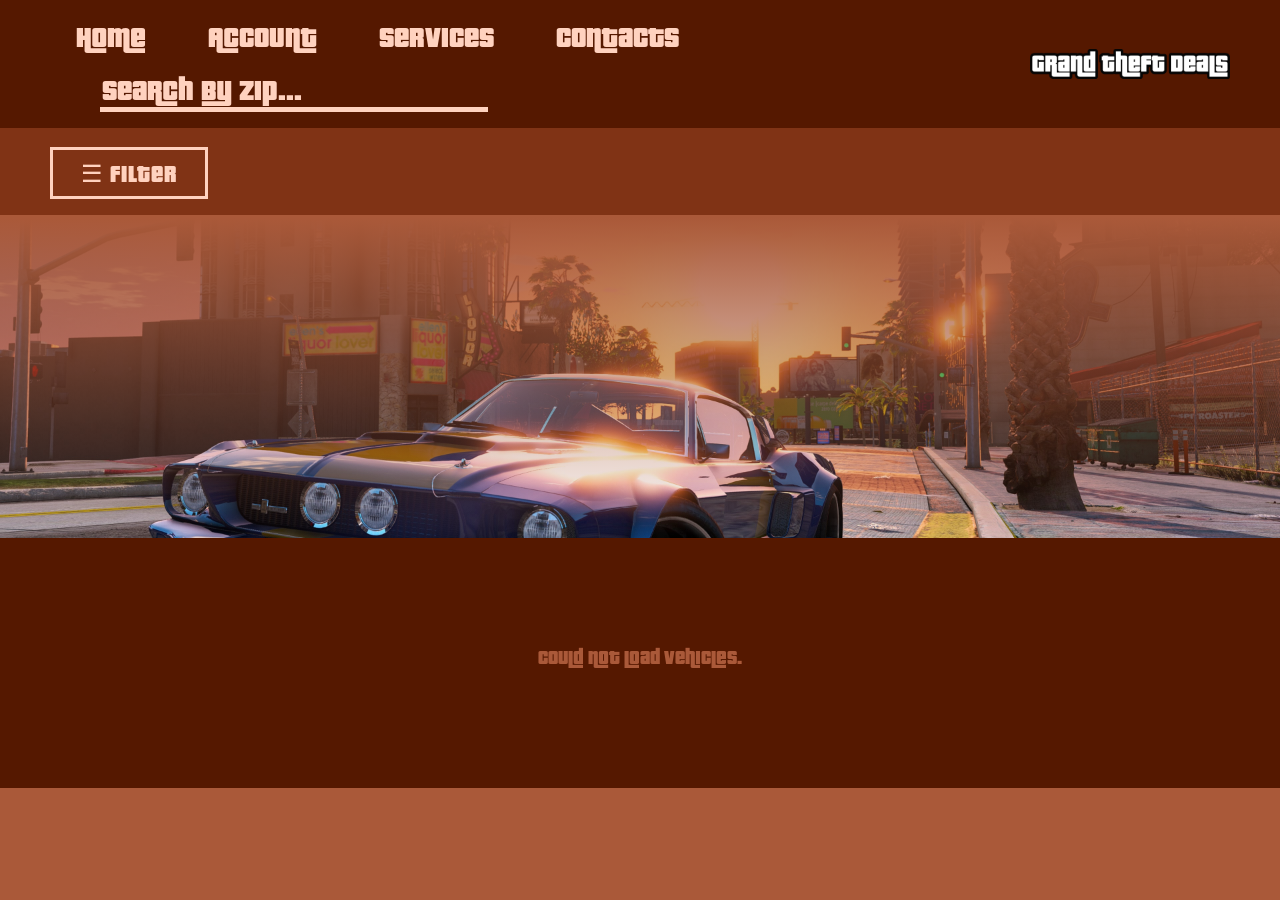
<file: index.html>
<!DOCTYPE html>
<html lang="en">
<head>
    <meta charset="UTF-8">
    <meta name="viewport" content="width=device-width, initial-scale=1.0">
    <title>GrandTheftDeals</title>
    <link rel="stylesheet" href="css/global.css">
</head>

<body>

    <header>
    <nav>
        <ul class="nav-buttons">
            <li><a href="index.html"><button>Home</button></a></li>
            <li><a href="account.html"><button>Account</button></a></li>
            <li><a href="services.html"><button>Services</button></a></li>
            <li><a href="contacts.html"><button>Contacts</button></a></li>

            <li>
                <input id="zip-input" type="text" placeholder="Search By Zip..." maxlength="10">
            </li>
        </ul>

        <img src="images/GrandTheftDeals.png" alt="Grand Theft Deals" width="200">
    </nav>
    </header>

    <!-- Filter button sits directly below the nav / Home button -->
    <div class="listing-toolbar">
        <button class="filter-btn" onclick="toggleFilter()">&#9776; Filter</button>
    </div>

    <div class="MainPageBanner"></div>

    <section id="vehicles-section">
        <p id="vehicles-count" class="vehicles-count"></p>
        <div id="vehicles-grid"></div>
    </section>

    <!-- ── Filter Panel ── -->
    <aside id="filter-panel" class="filter-panel" aria-label="Filter Vehicles">

        <div class="filter-header">
            <span class="filter-title">Filter</span>
            <button class="filter-close" onclick="toggleFilter()" aria-label="Close">&#10005;</button>
        </div>

        <div class="filter-body">

            <!-- Brand -->
            <div class="filter-section">
                <div class="filter-section-title">Brand</div>
                <div class="filter-check-grid">
                    <label class="filter-check"><input type="checkbox"> Toyota</label>
                    <label class="filter-check"><input type="checkbox"> Honda</label>
                    <label class="filter-check"><input type="checkbox"> Ford</label>
                    <label class="filter-check"><input type="checkbox"> Chevrolet</label>
                    <label class="filter-check"><input type="checkbox"> BMW</label>
                    <label class="filter-check"><input type="checkbox"> Mercedes</label>
                    <label class="filter-check"><input type="checkbox"> Audi</label>
                    <label class="filter-check"><input type="checkbox"> Nissan</label>
                    <label class="filter-check"><input type="checkbox"> Hyundai</label>
                    <label class="filter-check"><input type="checkbox"> Kia</label>
                    <label class="filter-check"><input type="checkbox"> Volkswagen</label>
                    <label class="filter-check"><input type="checkbox"> Subaru</label>
                    <label class="filter-check"><input type="checkbox"> Mazda</label>
                    <label class="filter-check"><input type="checkbox"> Jeep</label>
                    <label class="filter-check"><input type="checkbox"> Dodge</label>
                    <label class="filter-check"><input type="checkbox"> Ram</label>
                    <label class="filter-check"><input type="checkbox"> Lexus</label>
                    <label class="filter-check"><input type="checkbox"> Acura</label>
                    <label class="filter-check"><input type="checkbox"> GMC</label>
                    <label class="filter-check"><input type="checkbox"> Cadillac</label>
                    <label class="filter-check"><input type="checkbox"> Volvo</label>
                    <label class="filter-check"><input type="checkbox"> Porsche</label>
                    <label class="filter-check"><input type="checkbox"> Tesla</label>
                    <label class="filter-check"><input type="checkbox"> Infiniti</label>
                </div>
            </div>

            <!-- Model -->
            <div class="filter-section">
                <div class="filter-section-title">Model</div>
                <div class="filter-field">
                    <input type="text" class="filter-input" placeholder="e.g. Mustang">
                </div>
            </div>

            <!-- Year -->
            <div class="filter-section">
                <div class="filter-section-title">Year</div>
                <div class="filter-field">
                    <label>Min</label>
                    <div class="filter-stepper">
                        <button class="stepper-btn" onclick="stepValue('year-min', -1)">&#8722;</button>
                        <input id="year-min" type="number" class="stepper-input" min="1900" max="2026" step="1">
                        <button class="stepper-btn" onclick="stepValue('year-min', 1)">+</button>
                    </div>
                </div>
                <div class="filter-field">
                    <label>Max</label>
                    <div class="filter-stepper">
                        <button class="stepper-btn" onclick="stepValue('year-max', -1)">&#8722;</button>
                        <input id="year-max" type="number" class="stepper-input" min="1900" max="2026" step="1">
                        <button class="stepper-btn" onclick="stepValue('year-max', 1)">+</button>
                    </div>
                </div>
            </div>

            <!-- Price -->
            <div class="filter-section">
                <div class="filter-section-title">Price ($)</div>
                <div class="filter-field">
                    <label>Min</label>
                    <div class="filter-stepper">
                        <button class="stepper-btn" onclick="stepValue('price-min', -1)">&#8722;</button>
                        <input id="price-min" type="number" class="stepper-input" min="0" step="500">
                        <button class="stepper-btn" onclick="stepValue('price-min', 1)">+</button>
                    </div>
                </div>
                <div class="filter-field">
                    <label>Max</label>
                    <div class="filter-stepper">
                        <button class="stepper-btn" onclick="stepValue('price-max', -1)">&#8722;</button>
                        <input id="price-max" type="number" class="stepper-input" min="0" step="500">
                        <button class="stepper-btn" onclick="stepValue('price-max', 1)">+</button>
                    </div>
                </div>
            </div>

            <!-- Mileage -->
            <div class="filter-section">
                <div class="filter-section-title">Mileage</div>
                <div class="filter-field">
                    <label>Max</label>
                    <div class="filter-stepper">
                        <button class="stepper-btn" onclick="stepValue('mileage-max', -1)">&#8722;</button>
                        <input id="mileage-max" type="number" class="stepper-input" min="0" step="1000">
                        <button class="stepper-btn" onclick="stepValue('mileage-max', 1)">+</button>
                    </div>
                </div>
            </div>

            <!-- Exterior Color -->
            <div class="filter-section">
                <div class="filter-section-title">Exterior Color</div>
                <div class="filter-check-grid">
                    <label class="filter-check"><input type="checkbox"> White</label>
                    <label class="filter-check"><input type="checkbox"> Black</label>
                    <label class="filter-check"><input type="checkbox"> Silver</label>
                    <label class="filter-check"><input type="checkbox"> Gray</label>
                    <label class="filter-check"><input type="checkbox"> Red</label>
                    <label class="filter-check"><input type="checkbox"> Blue</label>
                    <label class="filter-check"><input type="checkbox"> Navy</label>
                    <label class="filter-check"><input type="checkbox"> Green</label>
                    <label class="filter-check"><input type="checkbox"> Brown</label>
                    <label class="filter-check"><input type="checkbox"> Orange</label>
                    <label class="filter-check"><input type="checkbox"> Yellow</label>
                    <label class="filter-check"><input type="checkbox"> Beige</label>
                </div>
            </div>

            <!-- Interior Color -->
            <div class="filter-section">
                <div class="filter-section-title">Interior Color</div>
                <div class="filter-check-grid">
                    <label class="filter-check"><input type="checkbox"> Black</label>
                    <label class="filter-check"><input type="checkbox"> Beige</label>
                    <label class="filter-check"><input type="checkbox"> Gray</label>
                    <label class="filter-check"><input type="checkbox"> Brown</label>
                    <label class="filter-check"><input type="checkbox"> Tan</label>
                    <label class="filter-check"><input type="checkbox"> Red</label>
                    <label class="filter-check"><input type="checkbox"> White</label>
                    <label class="filter-check"><input type="checkbox"> Navy</label>
                </div>
            </div>

            <!-- Seating -->
            <div class="filter-section">
                <div class="filter-section-title">Seating Capacity</div>
                <div class="filter-field">
                    <label>Min Seats</label>
                    <input type="number" class="filter-input" placeholder="e.g. 5" min="1" max="15">
                </div>
            </div>

            <!-- Condition -->
            <div class="filter-section">
                <div class="filter-section-title">Condition</div>
                <label class="filter-check"><input type="checkbox"> Certified Pre-Owned</label>
                <label class="filter-check"><input type="checkbox"> No Accidents</label>
                <label class="filter-check"><input type="checkbox"> Clean Title</label>
                <label class="filter-check"><input type="checkbox"> One Owner</label>
            </div>

            <!-- Body Style -->
            <div class="filter-section">
                <div class="filter-section-title">Body Style</div>
                <label class="filter-check"><input type="checkbox"> Sedan</label>
                <label class="filter-check"><input type="checkbox"> SUV</label>
                <label class="filter-check"><input type="checkbox"> Truck</label>
                <label class="filter-check"><input type="checkbox"> Van</label>
                <label class="filter-check"><input type="checkbox"> Coupe</label>
                <label class="filter-check"><input type="checkbox"> Hatchback</label>
            </div>

            <!-- Fuel Type -->
            <div class="filter-section">
                <div class="filter-section-title">Fuel Type</div>
                <label class="filter-check"><input type="checkbox"> EV</label>
                <label class="filter-check"><input type="checkbox"> PHEV</label>
                <label class="filter-check"><input type="checkbox"> Hybrid</label>
                <label class="filter-check"><input type="checkbox"> Gas</label>
                <label class="filter-check"><input type="checkbox"> Diesel</label>
                <label class="filter-check"><input type="checkbox"> Hydrogen</label>
            </div>

            <!-- Transmission -->
            <div class="filter-section">
                <div class="filter-section-title">Transmission</div>
                <label class="filter-check"><input type="checkbox"> Automatic</label>
                <label class="filter-check"><input type="checkbox"> CVT</label>
                <label class="filter-check"><input type="checkbox"> Manual</label>
            </div>

            <!-- Drivetrain -->
            <div class="filter-section">
                <div class="filter-section-title">Drivetrain</div>
                <label class="filter-check"><input type="checkbox"> 4WD</label>
                <label class="filter-check"><input type="checkbox"> AWD</label>
                <label class="filter-check"><input type="checkbox"> FWD</label>
                <label class="filter-check"><input type="checkbox"> RWD</label>
            </div>

            <!-- MPG -->
            <div class="filter-section">
                <div class="filter-section-title">
                    MPG <span class="filter-subtitle">Gas / Hybrid</span>
                </div>
                <div class="filter-field">
                    <label>Min MPG</label>
                    <input type="number" class="filter-input" placeholder="e.g. 25" min="1">
                </div>
            </div>

            <!-- EV Range -->
            <div class="filter-section">
                <div class="filter-section-title">
                    Range <span class="filter-subtitle">Electric</span>
                </div>
                <div class="filter-field">
                    <label>Min Range (mi)</label>
                    <input type="number" class="filter-input" placeholder="e.g. 200" min="1">
                </div>
            </div>

            <!-- Features -->
            <div class="filter-section">
                <div class="filter-section-title">Features</div>
                <label class="filter-check"><input type="checkbox"> Backup Camera</label>
                <label class="filter-check"><input type="checkbox"> Navigation</label>
                <label class="filter-check"><input type="checkbox"> Moonroof</label>
                <label class="filter-check"><input type="checkbox"> Parking Sensors</label>
                <label class="filter-check"><input type="checkbox"> Third Row Seating</label>
                <label class="filter-check"><input type="checkbox"> Tow Hitch</label>
            </div>

            <!-- Actions -->
            <div class="filter-actions">
                <button class="filter-apply" onclick="applyFilters()">Apply Filters</button>
                <button class="filter-clear" onclick="clearFilters()">Clear All</button>
            </div>

        </div>
    </aside>

    <script>
        function toggleFilter() {
            document.getElementById('filter-panel').classList.toggle('open');
        }

        function stepValue(id, direction) {
            const input = document.getElementById(id);
            const step  = parseFloat(input.step)  || 1;
            const min   = input.min !== '' ? parseFloat(input.min) : 0;
            const max   = input.max !== '' ? parseFloat(input.max) : Infinity;
            let current = parseFloat(input.value);
            if (isNaN(current)) current = direction > 0 ? min : max;
            else current = Math.min(max, Math.max(min, current + direction * step));
            input.value = current;
        }

        window.addEventListener('resize', function () {
            if (window.innerWidth <= 480) {
                document.getElementById('filter-panel').classList.remove('open');
            }
        });

        document.getElementById('zip-input').addEventListener('keydown', function (e) {
            if (e.key === 'Enter') loadVehicles(buildFilterParams());
        });

        function applyFilters() {
            loadVehicles(buildFilterParams());
            toggleFilter();
        }

        function clearFilters() {
            const panel = document.getElementById('filter-panel');
            panel.querySelectorAll('input[type="checkbox"]').forEach(cb => cb.checked = false);
            panel.querySelectorAll('input[type="text"]').forEach(inp => inp.value = '');
            panel.querySelectorAll('.stepper-input, .filter-input[type="number"]').forEach(inp => inp.value = '');
        }

        // ── Filter helpers ──

        function getSectionChecked(titleStartsWith) {
            for (const section of document.querySelectorAll('#filter-panel .filter-section')) {
                const t = section.querySelector('.filter-section-title');
                if (t && t.textContent.trim().startsWith(titleStartsWith)) {
                    return Array.from(section.querySelectorAll('input[type="checkbox"]:checked'))
                        .map(cb => cb.closest('label').textContent.trim());
                }
            }
            return [];
        }

        function getSectionNumberInput(titleStartsWith) {
            for (const section of document.querySelectorAll('#filter-panel .filter-section')) {
                const t = section.querySelector('.filter-section-title');
                if (t && t.textContent.trim().startsWith(titleStartsWith)) {
                    const inp = section.querySelector('input[type="number"].filter-input');
                    return inp ? inp.value.trim() : '';
                }
            }
            return '';
        }

        function getSectionTextInput(titleStartsWith) {
            for (const section of document.querySelectorAll('#filter-panel .filter-section')) {
                const t = section.querySelector('.filter-section-title');
                if (t && t.textContent.trim().startsWith(titleStartsWith)) {
                    const inp = section.querySelector('input[type="text"].filter-input');
                    return inp ? inp.value.trim() : '';
                }
            }
            return '';
        }

        function buildFilterParams() {
            const p = new URLSearchParams();

            getSectionChecked('Brand').forEach(v => p.append('brands[]', v));

            const model = getSectionTextInput('Model');
            if (model) p.set('model', model);

            const yearMin = document.getElementById('year-min').value;
            const yearMax = document.getElementById('year-max').value;
            if (yearMin) p.set('year_min', yearMin);
            if (yearMax) p.set('year_max', yearMax);

            const priceMin = document.getElementById('price-min').value;
            const priceMax = document.getElementById('price-max').value;
            if (priceMin) p.set('price_min', priceMin);
            if (priceMax) p.set('price_max', priceMax);

            const mileageMax = document.getElementById('mileage-max').value;
            if (mileageMax) p.set('mileage_max', mileageMax);

            getSectionChecked('Exterior Color').forEach(v => p.append('ext_colors[]', v));
            getSectionChecked('Interior Color').forEach(v => p.append('int_colors[]', v));

            const seating = getSectionNumberInput('Seating');
            if (seating) p.set('seating_min', seating);

            getSectionChecked('Condition').forEach(v => p.append('conditions[]', v));
            getSectionChecked('Body Style').forEach(v => p.append('body_styles[]', v));
            getSectionChecked('Fuel Type').forEach(v => p.append('fuel_types[]', v));
            getSectionChecked('Transmission').forEach(v => p.append('transmissions[]', v));
            getSectionChecked('Drivetrain').forEach(v => p.append('drivetrains[]', v));

            const mpg = getSectionNumberInput('MPG');
            if (mpg) p.set('mpg_min', mpg);

            const range = getSectionNumberInput('Range');
            if (range) p.set('range_min', range);

            getSectionChecked('Features').forEach(v => p.append('features[]', v));

            const zip = document.getElementById('zip-input').value.trim();
            if (zip) p.set('zip', zip);

            return p;
        }

        // ── Vehicle fetch & render ──

        function esc(s) {
            return String(s ?? '')
                .replace(/&/g, '&amp;').replace(/</g, '&lt;')
                .replace(/>/g, '&gt;').replace(/"/g, '&quot;');
        }

        async function loadVehicles(params) {
            const grid = document.getElementById('vehicles-grid');
            grid.innerHTML = '<p class="vehicles-status">Loading...</p>';
            const qs = params && params.toString() ? '?' + params.toString() : '';
            try {
                const res  = await fetch('get_vehicles.php' + qs);
                const data = await res.json();
                if (data.error) {
                    grid.innerHTML = '<p class="vehicles-status">' + esc(data.error) + '</p>';
                    return;
                }
                renderVehicles(data.vehicles || []);
            } catch {
                grid.innerHTML = '<p class="vehicles-status">Could not load vehicles.</p>';
            }
        }

        function renderVehicles(vehicles) {
            const grid  = document.getElementById('vehicles-grid');
            const count = document.getElementById('vehicles-count');
            count.textContent = 'Showing ' + vehicles.length + ' vehicle' + (vehicles.length !== 1 ? 's' : '');
            if (!vehicles.length) {
                grid.innerHTML = '<p class="vehicles-status">No vehicles match your filters.</p>';
                return;
            }

            function sepRow(parts) {
                return parts.filter(Boolean)
                    .map((s, i) => (i > 0 ? '<span class="vc-sep">·</span>' : '') + `<span>${esc(s)}</span>`)
                    .join('');
            }

            grid.innerHTML = vehicles.map(v => {
                const price   = v.price != null
                    ? '$' + Number(v.price).toLocaleString()
                    : 'Call for Price';
                const mileage = v.mileage != null
                    ? Number(v.mileage).toLocaleString() + ' mi'
                    : null;

                const specsHtml  = sepRow([mileage, v.body_style, v.fuel_type]);
                const metaHtml   = sepRow([
                    v.exterior_color ? v.exterior_color + ' Ext.' : null,
                    v.store_name || null
                ]);
                const badgesHtml = (v.conditions || [])
                    .map(c => `<span class="vehicle-badge">${esc(c)}</span>`).join('');

                return `<a class="vehicle-card-link" href="vehicle.html?vin=${encodeURIComponent(v.vin)}">
                    <div class="vehicle-card">
                        <div class="vehicle-img-placeholder">
                            <img src="${esc(v.image_url)}" alt="${esc(v.year + ' ' + v.brand + ' ' + v.model)}"
                                 onerror="this.style.display='none';this.nextElementSibling.style.display=''">
                            <span style="display:none">NO IMAGE</span>
                        </div>
                        <div class="vehicle-body">
                            <div class="vehicle-title">${esc(v.year)} ${esc(v.brand)} ${esc(v.model)}</div>
                            <div class="vehicle-price">${esc(price)}</div>
                            ${specsHtml  ? `<div class="vehicle-specs">${specsHtml}</div>`   : ''}
                            ${metaHtml   ? `<div class="vehicle-meta">${metaHtml}</div>`     : ''}
                            ${badgesHtml ? `<div class="vehicle-badges">${badgesHtml}</div>` : ''}
                        </div>
                    </div>
                </a>`;
            }).join('');
        }

        loadVehicles();
    </script>

</body>
</html>
</file>
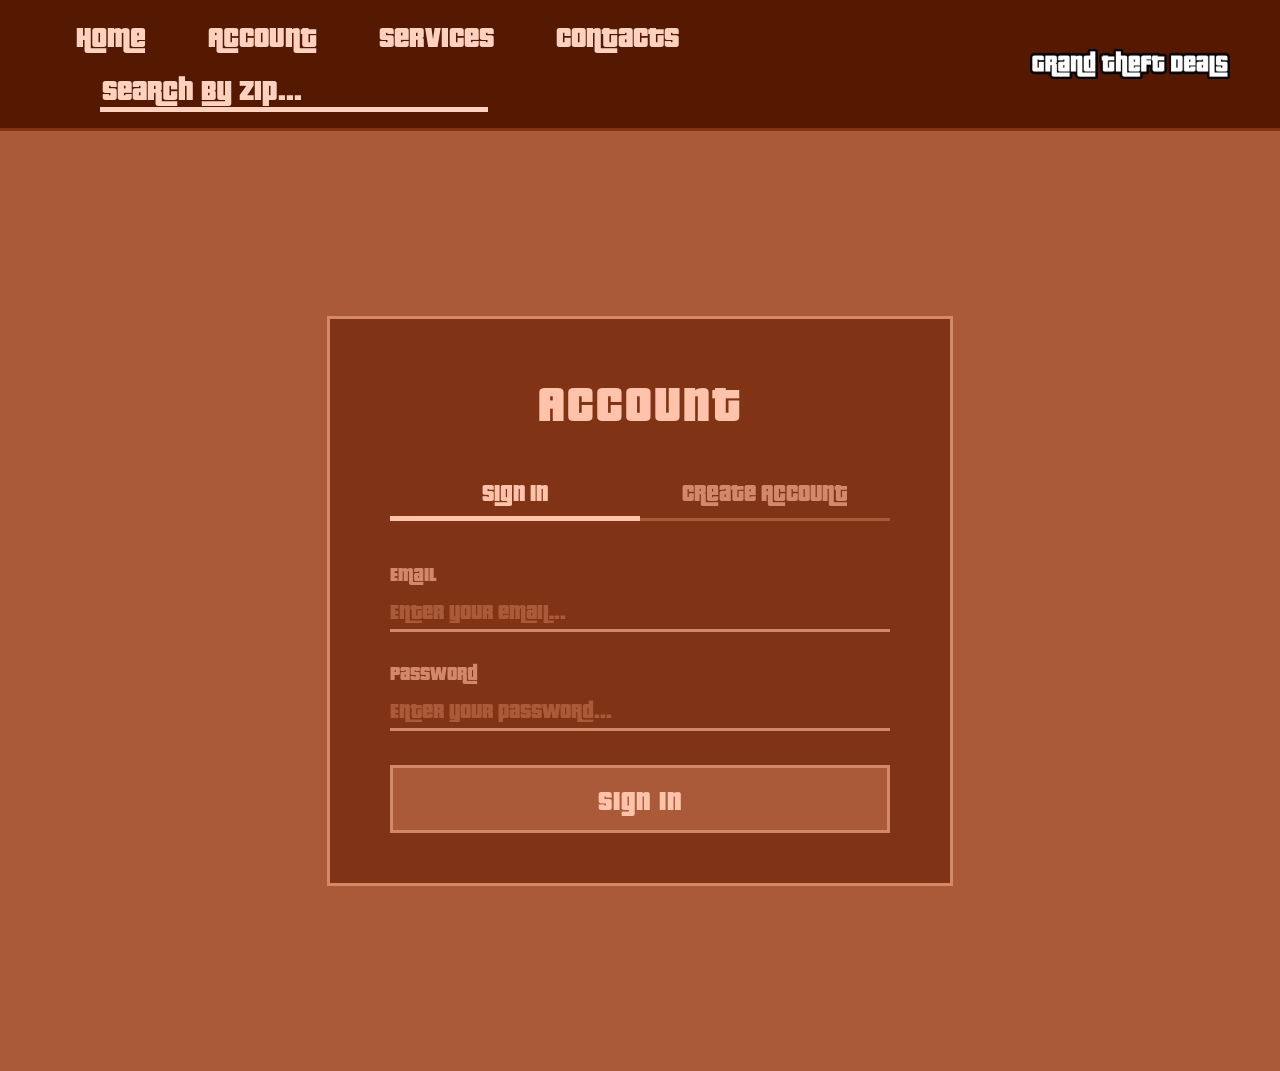
<file: account.html>
<!DOCTYPE html>
<html lang="en">
<head>
    <meta charset="UTF-8">
    <meta name="viewport" content="width=device-width, initial-scale=1.0">
    <title>GrandTheftDeals — Account</title>
    <link rel="stylesheet" href="css/global.css">
</head>

<body>

    <header>
    <nav>
        <ul class="nav-buttons">
            <li><a href="index.html"><button>Home</button></a></li>
            <li><a href="account.html"><button>Account</button></a></li>
            <li><a href="services.html"><button>Services</button></a></li>
            <li><a href="contacts.html"><button>Contacts</button></a></li>

            <li>
                <input type="text" placeholder="Search By Zip...">
            </li>
        </ul>

        <img src="images/GrandTheftDeals.png" alt="Grand Theft Deals" width="200">
    </nav>
    </header>

    <main class="account-page">
        <div class="account-container">

            <h1 class="account-heading">Account</h1>

            <div class="account-tabs">
                <button class="account-tab active" onclick="showTab('signin')">Sign In</button>
                <button class="account-tab" onclick="showTab('create')">Create Account</button>
            </div>

            <!-- ── Sign In ── -->
            <form id="signin-form" class="account-form" onsubmit="handleSignIn(event)">
                <div class="form-group">
                    <label for="signin-email">Email</label>
                    <input id="signin-email" type="email" placeholder="Enter your email..." required>
                </div>
                <div class="form-group">
                    <label for="signin-password">Password</label>
                    <input id="signin-password" type="password" placeholder="Enter your password..." required>
                </div>
                <div id="signin-error" class="form-error hidden"></div>
                <button type="submit" class="form-submit">Sign In</button>
            </form>

            <!-- ── Create Account ── -->
            <form id="create-form" class="account-form hidden" onsubmit="handleCreate(event)">

                <!-- Name -->
                <div class="form-row">
                    <div class="form-group">
                        <label for="create-firstname">First Name</label>
                        <input id="create-firstname" type="text" placeholder="First name..." required>
                    </div>
                    <div class="form-group">
                        <label for="create-lastname">Last Name</label>
                        <input id="create-lastname" type="text" placeholder="Last name..." required>
                    </div>
                </div>

                <!-- Contact -->
                <div class="form-group">
                    <label for="create-phone">Phone Number</label>
                    <input id="create-phone" type="tel" placeholder="(555) 555-5555" required>
                </div>
                <div class="form-group">
                    <label for="create-email">Email</label>
                    <input id="create-email" type="email" placeholder="Enter your email..." required>
                </div>

                <!-- Address -->
                <div class="form-section-label">Address</div>

                <div class="form-row">
                    <div class="form-group form-group-sm">
                        <label for="create-street-num">Street No.</label>
                        <input id="create-street-num" type="text" placeholder="123" required>
                    </div>
                    <div class="form-group">
                        <label for="create-street-name">Street Name</label>
                        <input id="create-street-name" type="text" placeholder="Main St" required>
                    </div>
                </div>

                <div class="form-group">
                    <label for="create-apt">
                        Apartment No. <span class="form-optional">(Optional)</span>
                    </label>
                    <input id="create-apt" type="text" placeholder="Apt, Suite, Unit...">
                </div>

                <div class="form-row">
                    <div class="form-group">
                        <label for="create-city">City</label>
                        <input id="create-city" type="text" placeholder="City" required>
                    </div>
                    <div class="form-group form-group-sm">
                        <label for="create-state">State</label>
                        <input id="create-state" type="text" placeholder="CA" maxlength="2" required>
                    </div>
                    <div class="form-group form-group-sm">
                        <label for="create-zip">Zip Code</label>
                        <input id="create-zip" type="text" placeholder="90210" maxlength="10" required>
                    </div>
                </div>

                <!-- Password -->
                <div class="form-section-label">Security</div>

                <div class="form-group">
                    <label for="create-password">Password</label>
                    <input id="create-password" type="password" placeholder="Create a password..." required>
                    <span class="form-hint">
                        Min. 8 characters &mdash; must include uppercase, lowercase, number, and special character
                    </span>
                </div>
                <div class="form-group">
                    <label for="create-confirm">Confirm Password</label>
                    <input id="create-confirm" type="password" placeholder="Confirm your password..." required>
                </div>

                <div id="create-error"   class="form-error   hidden"></div>
                <div id="create-success" class="form-success hidden"></div>
                <button type="submit" class="form-submit">Create Account</button>
            </form>

        </div>
    </main>

    <script>
        function showTab(tab) {
            const signinForm = document.getElementById('signin-form');
            const createForm = document.getElementById('create-form');
            const tabs = document.querySelectorAll('.account-tab');

            if (tab === 'signin') {
                signinForm.classList.remove('hidden');
                createForm.classList.add('hidden');
                tabs[0].classList.add('active');
                tabs[1].classList.remove('active');
            } else {
                createForm.classList.remove('hidden');
                signinForm.classList.add('hidden');
                tabs[1].classList.add('active');
                tabs[0].classList.remove('active');
            }
        }

        function validatePassword(pw) {
            if (pw.length < 8)            return 'Password must be at least 8 characters long.';
            if (!/[A-Z]/.test(pw))        return 'Password must include at least one uppercase letter.';
            if (!/[a-z]/.test(pw))        return 'Password must include at least one lowercase letter.';
            if (!/[0-9]/.test(pw))        return 'Password must include at least one number.';
            if (!/[^A-Za-z0-9]/.test(pw)) return 'Password must include at least one special character.';
            return null;
        }

        function showError(id, message) {
            const el = document.getElementById(id);
            el.textContent = message;
            el.classList.remove('hidden');
        }

        function clearError(id) {
            document.getElementById(id).classList.add('hidden');
        }

        function showSuccess(id, message) {
            const el = document.getElementById(id);
            el.textContent = message;
            el.classList.remove('hidden');
        }

        function clearSuccess(id) {
            document.getElementById(id).classList.add('hidden');
        }

        function handleSignIn(event) {
            event.preventDefault();
            clearError('signin-error');
            // TODO: connect to backend authentication
        }

        async function handleCreate(event) {
            event.preventDefault();
            clearError('create-error');
            clearSuccess('create-success');

            const password = document.getElementById('create-password').value;
            const confirm  = document.getElementById('create-confirm').value;

            const pwError = validatePassword(password);
            if (pwError) { showError('create-error', pwError); return; }

            if (password !== confirm) {
                showError('create-error', 'Passwords do not match.');
                return;
            }

            const btn = event.target.querySelector('button[type="submit"]');
            btn.disabled = true;

            const body = new FormData();
            body.append('fname',         document.getElementById('create-firstname').value.trim());
            body.append('lname',         document.getElementById('create-lastname').value.trim());
            body.append('phone',         document.getElementById('create-phone').value.trim());
            body.append('email',         document.getElementById('create-email').value.trim());
            body.append('street_number', document.getElementById('create-street-num').value.trim());
            body.append('street_name',   document.getElementById('create-street-name').value.trim());
            body.append('apt_number',    document.getElementById('create-apt').value.trim());
            body.append('city',          document.getElementById('create-city').value.trim());
            body.append('state',         document.getElementById('create-state').value.trim());
            body.append('zip',           document.getElementById('create-zip').value.trim());
            body.append('password',      password);

            try {
                const res  = await fetch('register.php', { method: 'POST', body });
                const data = await res.json();
                if (data.error) {
                    showError('create-error', data.error);
                } else {
                    event.target.reset();
                    showSuccess('create-success', 'Account created! You can now sign in.');
                }
            } catch {
                showError('create-error', 'Could not reach the server. Please try again.');
            } finally {
                btn.disabled = false;
            }
        }
    </script>

</body>
</html>
</file>
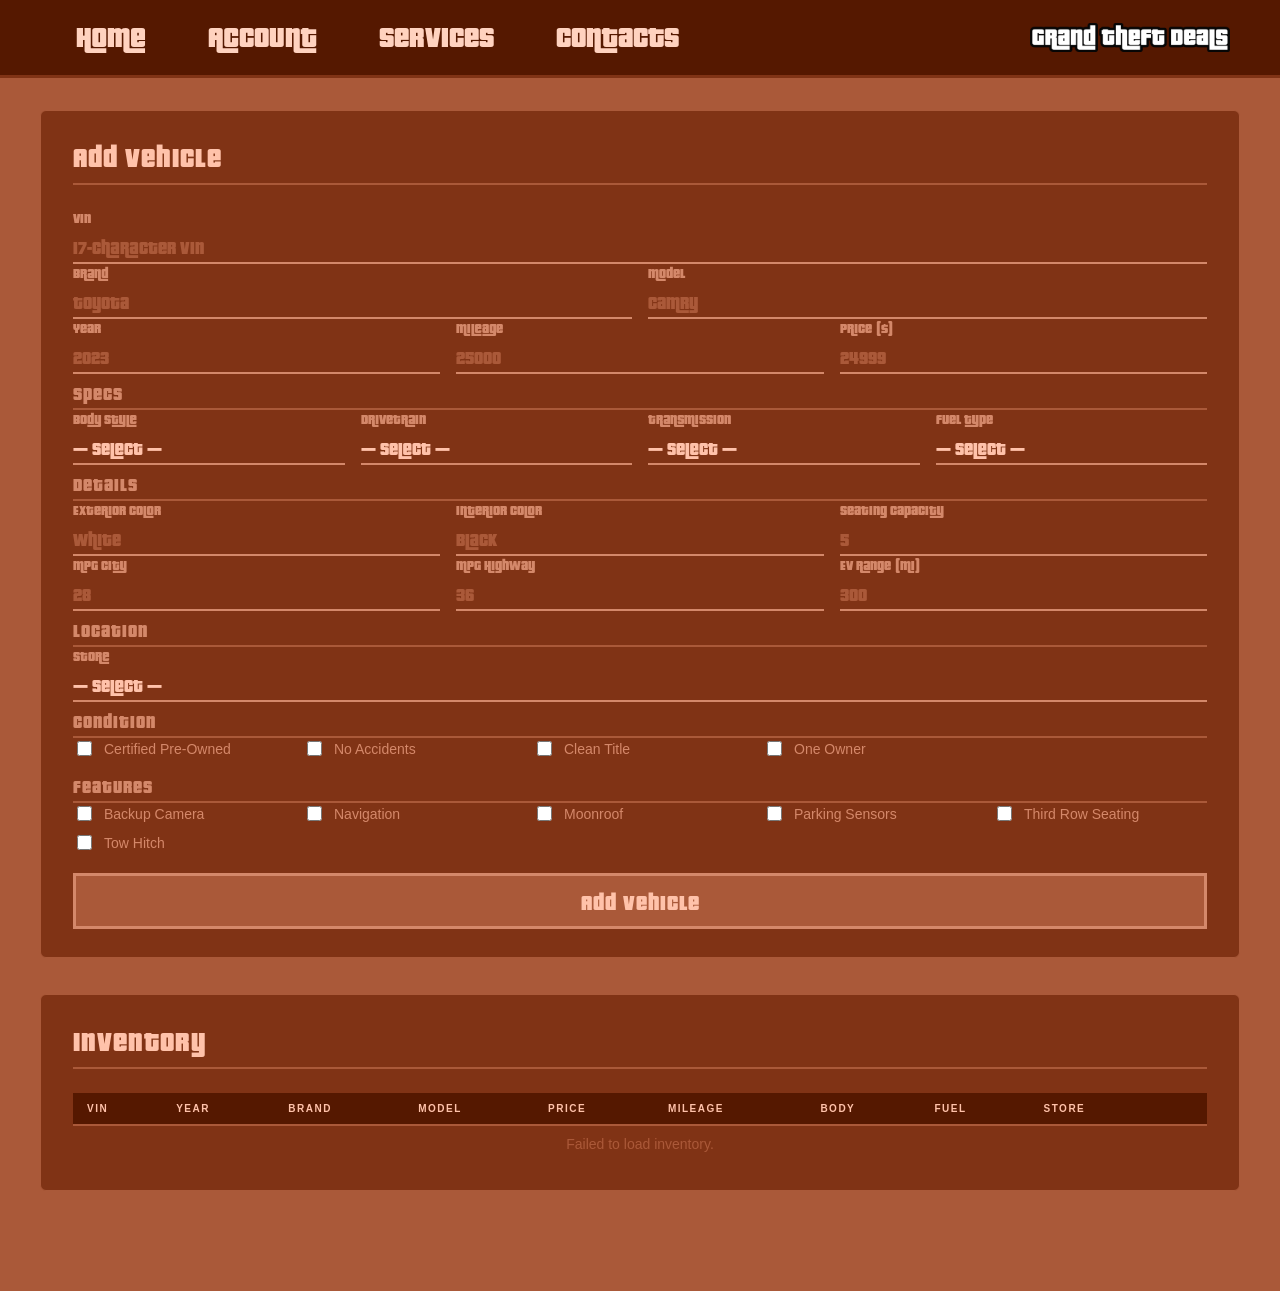
<file: admin.html>
<!DOCTYPE html>
<html lang="en">
<head>
    <meta charset="UTF-8">
    <meta name="viewport" content="width=device-width, initial-scale=1.0">
    <title>Admin — GrandTheftDeals</title>
    <link rel="stylesheet" href="css/global.css">
    <style>
        /* ── Admin page layout ── */

        .admin-page
        {
            max-width: 1200px;
            margin: 0 auto;
            padding: 32px 40px 64px;
        }

        .admin-panel
        {
            background-color: var(--primary-400);
            border: 1px solid var(--primary-300);
            border-radius: 6px;
            padding: 28px 32px;
            margin-bottom: 36px;
        }

        .admin-heading
        {
            font-size: 28px;
            color: var(--primary-100);
            letter-spacing: 1px;
            border-bottom: 2px solid var(--primary-300);
            padding-bottom: 10px;
            margin-bottom: 24px;
        }

        /* ── Tighter inputs for the denser admin form ── */

        .admin-form .form-group label  { font-size: 14px; }
        .admin-form .form-group input  { font-size: 18px; border-bottom-width: 2px; padding: 4px 0; }
        .admin-form .form-submit       { font-size: 22px; padding: 12px; margin-top: 4px; }

        /* ── Select dropdowns ── */

        .form-select
        {
            background-color: var(--primary-400);
            border: none;
            border-bottom: 2px solid var(--primary-200);
            color: var(--primary-100);
            font-family: "Pricedown";
            font-size: 18px;
            padding: 4px 0;
            outline: none;
            width: 100%;
            box-sizing: border-box;
            cursor: pointer;
            transition: border-color 0.1s linear;
            -webkit-appearance: none;
            appearance: none;
        }

        .form-select option
        {
            background-color: var(--primary-500);
            color: var(--primary-100);
        }

        .form-select:focus { border-bottom-color: var(--primary-100); }

        /* ── Checkbox grids ── */

        .admin-check-grid
        {
            display: grid;
            grid-template-columns: repeat(auto-fill, minmax(180px, 1fr));
            gap: 8px 16px;
        }

        .admin-check
        {
            display: flex;
            align-items: center;
            gap: 9px;
            font-family: sans-serif;
            font-size: 14px;
            color: var(--primary-200);
            cursor: pointer;
            transition: color 0.1s linear;
        }

        .admin-check:hover { color: var(--primary-100); }

        .admin-check input[type="checkbox"]
        {
            accent-color: var(--primary-200);
            width: 15px;
            height: 15px;
            flex-shrink: 0;
            cursor: pointer;
        }

        /* ── Inventory table ── */

        .admin-table-wrap { overflow-x: auto; }

        .admin-table
        {
            width: 100%;
            border-collapse: collapse;
            font-family: sans-serif;
            font-size: 13px;
            color: var(--primary-200);
        }

        .admin-table th
        {
            text-align: left;
            padding: 10px 14px;
            background-color: var(--primary-500);
            color: var(--primary-100);
            font-size: 10px;
            letter-spacing: 1.5px;
            text-transform: uppercase;
            border-bottom: 2px solid var(--primary-300);
            white-space: nowrap;
        }

        .admin-table td
        {
            padding: 10px 14px;
            border-bottom: 1px solid var(--primary-500);
            vertical-align: middle;
            white-space: nowrap;
        }

        .admin-table tr:last-child td { border-bottom: none; }

        .admin-table tr:hover td { background-color: rgba(255,255,255,0.03); }

        .td-vin
        {
            font-family: monospace;
            font-size: 12px;
            color: var(--primary-300);
            letter-spacing: 0.5px;
        }

        /* ── Delete button ── */

        .btn-delete
        {
            font-family: sans-serif;
            font-size: 11px;
            font-weight: 700;
            letter-spacing: 0.5px;
            color: var(--secondary2-100);
            background: none;
            border: 1px solid var(--secondary2-300);
            border-radius: 3px;
            padding: 4px 12px;
            cursor: pointer;
            transition: background-color 0.1s linear, color 0.1s linear;
        }

        .btn-delete:hover
        {
            background-color: var(--secondary2-300);
            color: var(--primary-100);
        }

        .btn-delete:disabled { opacity: 0.4; cursor: default; }

        /* ── Status row ── */

        .admin-status
        {
            font-family: sans-serif;
            font-size: 14px;
            color: var(--primary-300);
            text-align: center;
            padding: 28px;
        }

        /* ── Responsive ── */

        @media (max-width: 768px)
        {
            .admin-page  { padding: 20px 16px 48px; }
            .admin-panel { padding: 20px 16px; }
        }

        @media (max-width: 600px)
        {
            .form-row { flex-direction: column; gap: 16px; }
        }
    </style>
</head>

<body>

    <header>
    <nav>
        <ul class="nav-buttons">
            <li><a href="index.html"><button>Home</button></a></li>
            <li><a href="account.html"><button>Account</button></a></li>
            <li><a href="services.html"><button>Services</button></a></li>
            <li><a href="contacts.html"><button>Contacts</button></a></li>
        </ul>
        <img src="images/GrandTheftDeals.png" alt="Grand Theft Deals" width="200">
    </nav>
    </header>

    <div class="admin-page">

        <!-- ══ Add Vehicle ════════════════════════════════════════════════ -->
        <div class="admin-panel">
            <div class="admin-heading">Add Vehicle</div>

            <form id="add-form" class="admin-form" onsubmit="handleAdd(event)">

                <!-- VIN -->
                <div class="form-group">
                    <label for="f-vin">VIN</label>
                    <input id="f-vin" name="vin" type="text" placeholder="17-character VIN" maxlength="17" required>
                </div>

                <!-- Brand / Model -->
                <div class="form-row">
                    <div class="form-group">
                        <label for="f-brand">Brand</label>
                        <input id="f-brand" name="brand" type="text" placeholder="Toyota" required>
                    </div>
                    <div class="form-group">
                        <label for="f-model">Model</label>
                        <input id="f-model" name="model" type="text" placeholder="Camry" required>
                    </div>
                </div>

                <!-- Year / Mileage / Price -->
                <div class="form-row">
                    <div class="form-group">
                        <label for="f-year">Year</label>
                        <input id="f-year" name="year" type="number" placeholder="2023" min="1900" max="2100" required>
                    </div>
                    <div class="form-group">
                        <label for="f-mileage">Mileage</label>
                        <input id="f-mileage" name="mileage" type="number" placeholder="25000" min="0">
                    </div>
                    <div class="form-group">
                        <label for="f-price">Price ($)</label>
                        <input id="f-price" name="price" type="number" placeholder="24999" min="0" step="0.01">
                    </div>
                </div>

                <!-- Spec dropdowns -->
                <div class="form-section-label" style="margin-top:8px">Specs</div>
                <div class="form-row">
                    <div class="form-group">
                        <label for="f-body">Body Style</label>
                        <select id="f-body" name="body_style_id" class="form-select">
                            <option value="">— Select —</option>
                            <option value="1">Sedan</option>
                            <option value="2">SUV</option>
                            <option value="3">Truck</option>
                            <option value="4">Van</option>
                            <option value="5">Coupe</option>
                            <option value="6">Hatchback</option>
                        </select>
                    </div>
                    <div class="form-group">
                        <label for="f-drive">Drivetrain</label>
                        <select id="f-drive" name="drivetrain_id" class="form-select">
                            <option value="">— Select —</option>
                            <option value="1">4WD</option>
                            <option value="2">AWD</option>
                            <option value="3">FWD</option>
                            <option value="4">RWD</option>
                        </select>
                    </div>
                    <div class="form-group">
                        <label for="f-trans">Transmission</label>
                        <select id="f-trans" name="trans_id" class="form-select">
                            <option value="">— Select —</option>
                            <option value="1">Automatic</option>
                            <option value="2">CVT</option>
                            <option value="3">Manual</option>
                        </select>
                    </div>
                    <div class="form-group">
                        <label for="f-fuel">Fuel Type</label>
                        <select id="f-fuel" name="fuel_id" class="form-select">
                            <option value="">— Select —</option>
                            <option value="1">EV</option>
                            <option value="2">PHEV</option>
                            <option value="3">Hybrid</option>
                            <option value="4">Gas</option>
                            <option value="5">Diesel</option>
                            <option value="6">Hydrogen</option>
                        </select>
                    </div>
                </div>

                <!-- Colors / Seating -->
                <div class="form-section-label" style="margin-top:8px">Details</div>
                <div class="form-row">
                    <div class="form-group">
                        <label for="f-ext">Exterior Color</label>
                        <input id="f-ext" name="ext_color" type="text" placeholder="White">
                    </div>
                    <div class="form-group">
                        <label for="f-int">Interior Color</label>
                        <input id="f-int" name="int_color" type="text" placeholder="Black">
                    </div>
                    <div class="form-group">
                        <label for="f-seats">Seating Capacity</label>
                        <input id="f-seats" name="seating" type="number" placeholder="5" min="1" max="15">
                    </div>
                </div>

                <!-- MPG / EV Range -->
                <div class="form-row">
                    <div class="form-group">
                        <label for="f-mpgc">MPG City</label>
                        <input id="f-mpgc" name="mpg_city" type="number" placeholder="28" min="1">
                    </div>
                    <div class="form-group">
                        <label for="f-mpgh">MPG Highway</label>
                        <input id="f-mpgh" name="mpg_hwy" type="number" placeholder="36" min="1">
                    </div>
                    <div class="form-group">
                        <label for="f-ev">EV Range (mi)</label>
                        <input id="f-ev" name="ev_range" type="number" placeholder="300" min="1">
                    </div>
                </div>

                <!-- Store -->
                <div class="form-section-label" style="margin-top:8px">Location</div>
                <div class="form-row">
                    <div class="form-group">
                        <label for="f-store">Store</label>
                        <select id="f-store" name="store_id" class="form-select">
                            <option value="">— Select —</option>
                            <option value="1">GrandTheftDeals LA</option>
                            <option value="2">GrandTheftDeals Anaheim</option>
                            <option value="3">GrandTheftDeals Sherman Oaks</option>
                        </select>
                    </div>
                </div>

                <!-- Condition -->
                <div class="form-section-label" style="margin-top:8px">Condition</div>
                <div class="admin-check-grid">
                    <label class="admin-check"><input type="checkbox" name="conditions[]" value="1"> Certified Pre-Owned</label>
                    <label class="admin-check"><input type="checkbox" name="conditions[]" value="2"> No Accidents</label>
                    <label class="admin-check"><input type="checkbox" name="conditions[]" value="3"> Clean Title</label>
                    <label class="admin-check"><input type="checkbox" name="conditions[]" value="4"> One Owner</label>
                </div>

                <!-- Features -->
                <div class="form-section-label" style="margin-top:16px">Features</div>
                <div class="admin-check-grid">
                    <label class="admin-check"><input type="checkbox" name="features[]" value="1"> Backup Camera</label>
                    <label class="admin-check"><input type="checkbox" name="features[]" value="2"> Navigation</label>
                    <label class="admin-check"><input type="checkbox" name="features[]" value="3"> Moonroof</label>
                    <label class="admin-check"><input type="checkbox" name="features[]" value="4"> Parking Sensors</label>
                    <label class="admin-check"><input type="checkbox" name="features[]" value="5"> Third Row Seating</label>
                    <label class="admin-check"><input type="checkbox" name="features[]" value="6"> Tow Hitch</label>
                </div>

                <div id="add-error"   class="form-error   hidden" style="margin-top:16px"></div>
                <div id="add-success" class="form-success hidden" style="margin-top:16px"></div>
                <button type="submit" class="form-submit" style="margin-top:20px">Add Vehicle</button>
            </form>
        </div>

        <!-- ══ Inventory ═════════════════════════════════════════════════ -->
        <div class="admin-panel">
            <div class="admin-heading">Inventory</div>
            <div class="admin-table-wrap">
                <table class="admin-table">
                    <thead>
                        <tr>
                            <th>VIN</th>
                            <th>Year</th>
                            <th>Brand</th>
                            <th>Model</th>
                            <th>Price</th>
                            <th>Mileage</th>
                            <th>Body</th>
                            <th>Fuel</th>
                            <th>Store</th>
                            <th></th>
                        </tr>
                    </thead>
                    <tbody id="inv-tbody">
                        <tr><td colspan="10" class="admin-status">Loading...</td></tr>
                    </tbody>
                </table>
            </div>
        </div>

    </div><!-- .admin-page -->

    <script>
        function esc(s) {
            return String(s ?? '')
                .replace(/&/g,'&amp;').replace(/</g,'&lt;')
                .replace(/>/g,'&gt;').replace(/"/g,'&quot;');
        }

        function showMsg(id, msg) {
            const el = document.getElementById(id);
            el.textContent = msg;
            el.classList.remove('hidden');
        }

        function clearMsgs() {
            ['add-error', 'add-success'].forEach(id =>
                document.getElementById(id).classList.add('hidden')
            );
        }

        // ── Inventory table ──────────────────────────────────────────────

        async function loadInventory() {
            const tbody = document.getElementById('inv-tbody');
            tbody.innerHTML = '<tr><td colspan="10" class="admin-status">Loading...</td></tr>';
            try {
                const res  = await fetch('get_vehicles.php');
                const data = await res.json();
                renderTable(data.vehicles || []);
            } catch {
                tbody.innerHTML = '<tr><td colspan="10" class="admin-status">Failed to load inventory.</td></tr>';
            }
        }

        function renderTable(vehicles) {
            const tbody = document.getElementById('inv-tbody');
            if (!vehicles.length) {
                tbody.innerHTML = '<tr><td colspan="10" class="admin-status">No vehicles in inventory.</td></tr>';
                return;
            }
            tbody.innerHTML = vehicles.map(v => {
                const price   = v.price   != null ? '$' + Number(v.price).toLocaleString()           : '—';
                const mileage = v.mileage != null ? Number(v.mileage).toLocaleString() + ' mi'       : '—';
                return `<tr>
                    <td class="td-vin">${esc(v.vin)}</td>
                    <td>${esc(v.year)}</td>
                    <td>${esc(v.brand)}</td>
                    <td>${esc(v.model)}</td>
                    <td>${esc(price)}</td>
                    <td>${esc(mileage)}</td>
                    <td>${esc(v.body_style  || '—')}</td>
                    <td>${esc(v.fuel_type   || '—')}</td>
                    <td>${esc(v.store_name  || '—')}</td>
                    <td>
                        <button class="btn-delete"
                                onclick="handleDelete('${esc(v.vin)}', this)">
                            Delete
                        </button>
                    </td>
                </tr>`;
            }).join('');
        }

        async function handleDelete(vin, btn) {
            if (!confirm('Delete vehicle ' + vin + '?\nThis cannot be undone.')) return;
            btn.disabled = true;
            const body = new FormData();
            body.append('action', 'delete');
            body.append('vin', vin);
            try {
                const res  = await fetch('admin.php', { method: 'POST', body });
                const data = await res.json();
                if (data.error) {
                    alert('Error: ' + data.error);
                    btn.disabled = false;
                } else {
                    loadInventory();
                }
            } catch {
                alert('Could not connect to server.');
                btn.disabled = false;
            }
        }

        // ── Add vehicle ──────────────────────────────────────────────────

        async function handleAdd(event) {
            event.preventDefault();
            clearMsgs();

            const btn  = event.target.querySelector('button[type="submit"]');
            btn.disabled = true;

            const body = new FormData(event.target);
            body.set('action', 'add');

            try {
                const res  = await fetch('admin.php', { method: 'POST', body });
                const data = await res.json();
                if (data.error) {
                    showMsg('add-error', data.error);
                } else {
                    event.target.reset();
                    showMsg('add-success', 'Vehicle added to inventory.');
                    loadInventory();
                }
            } catch {
                showMsg('add-error', 'Could not connect to server. Please try again.');
            } finally {
                btn.disabled = false;
            }
        }

        loadInventory();
    </script>

</body>
</html>
</file>
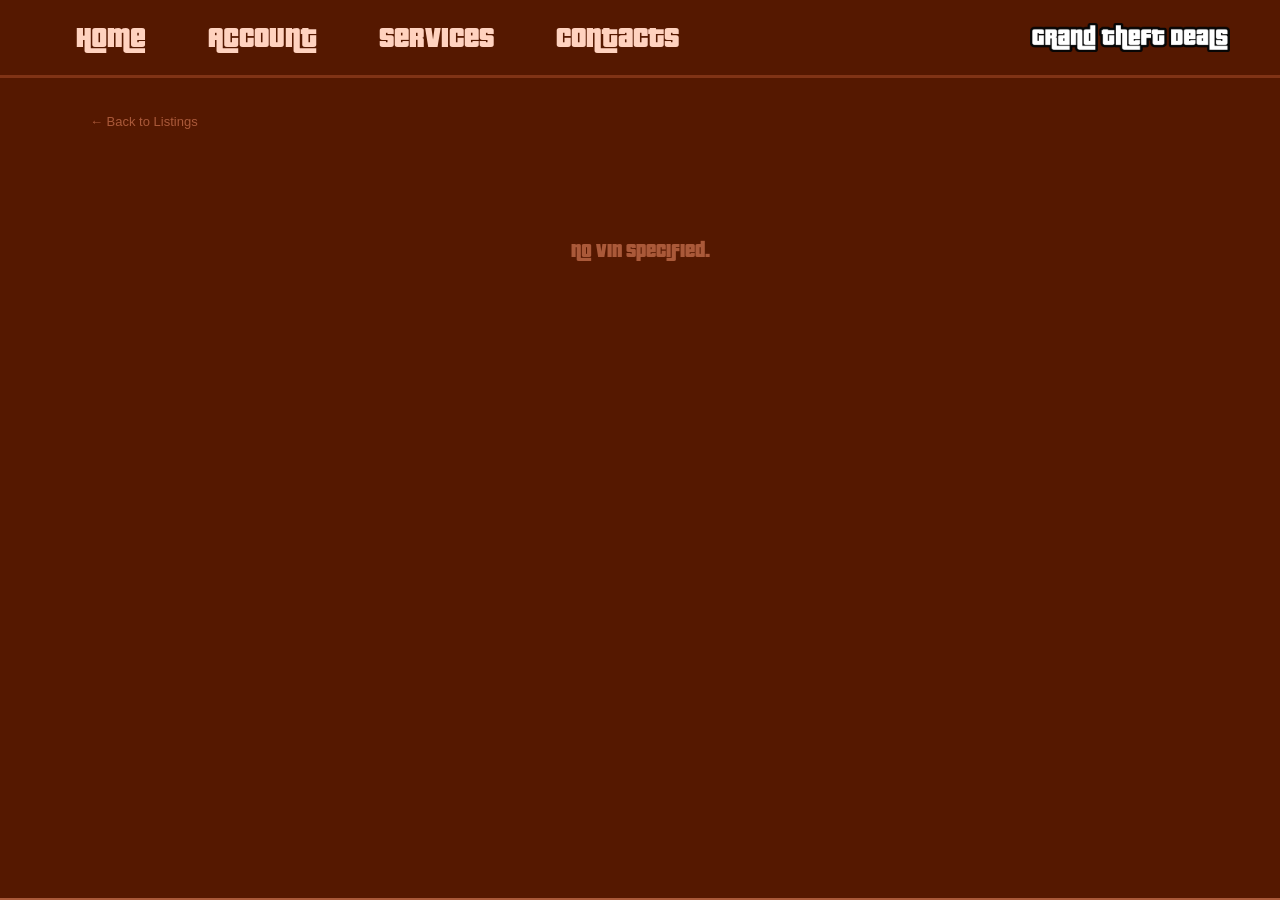
<file: vehicle.html>
<!DOCTYPE html>
<html lang="en">
<head>
    <meta charset="UTF-8">
    <meta name="viewport" content="width=device-width, initial-scale=1.0">
    <title>Vehicle Details — GrandTheftDeals</title>
    <link rel="stylesheet" href="css/global.css">
    <style>
        .vd-page
        {
            background-color: var(--primary-500);
            min-height: calc(100vh - 80px);
        }

        .vd-wrapper
        {
            max-width: 1100px;
            margin: 0 auto;
            padding: 32px 40px 64px;
        }

        .vd-back
        {
            display: inline-block;
            font-family: sans-serif;
            font-size: 13px;
            color: var(--primary-300);
            text-decoration: none;
            margin-bottom: 28px;
            transition: color 0.1s linear;
        }

        .vd-back:hover { color: var(--primary-100); }

        /* ── Two-column layout ── */

        .vd-layout
        {
            display: grid;
            grid-template-columns: 1fr 1fr;
            gap: 40px;
            align-items: start;
        }

        /* ── Image ── */

        .vd-img
        {
            width: 100%;
            aspect-ratio: 4 / 3;
            background-color: var(--primary-400);
            border: 1px solid var(--primary-300);
            border-radius: 6px;
            overflow: hidden;
            display: flex;
            align-items: center;
            justify-content: center;
            flex-shrink: 0;
        }

        .vd-img img
        {
            width: 100%;
            height: 100%;
            object-fit: cover;
            display: block;
            align-self: stretch;
        }

        .vd-img span
        {
            font-family: sans-serif;
            font-size: 11px;
            font-weight: 700;
            color: var(--primary-300);
            letter-spacing: 3px;
            text-transform: uppercase;
        }

        /* ── Info panel ── */

        .vd-title
        {
            font-size: 30px;
            color: var(--primary-100);
            line-height: 1.2;
            margin-bottom: 6px;
        }

        .vd-price
        {
            font-size: 34px;
            color: var(--secondary1-100);
            margin-bottom: 6px;
        }

        .vd-vin
        {
            font-family: monospace;
            font-size: 12px;
            color: var(--primary-400);
            margin-bottom: 20px;
            letter-spacing: 0.5px;
        }

        /* ── Section label ── */

        .vd-label
        {
            font-size: 12px;
            color: var(--primary-200);
            letter-spacing: 2px;
            text-transform: uppercase;
            border-bottom: 1px solid var(--primary-400);
            padding-bottom: 5px;
            margin: 22px 0 12px;
        }

        /* ── Specs grid ── */

        .vd-specs
        {
            display: grid;
            grid-template-columns: 1fr 1fr;
            gap: 12px 20px;
        }

        .vd-spec-label
        {
            font-family: sans-serif;
            font-size: 10px;
            color: var(--primary-300);
            letter-spacing: 1px;
            text-transform: uppercase;
            margin-bottom: 2px;
        }

        .vd-spec-value
        {
            font-size: 16px;
            color: var(--primary-100);
        }

        /* ── Condition badges — reuse .vehicle-badge from global.css ── */

        .vd-badges
        {
            display: flex;
            flex-wrap: wrap;
            gap: 6px;
        }

        /* ── Features list ── */

        .vd-features
        {
            list-style: none;
            padding: 0;
            margin: 0;
            display: grid;
            grid-template-columns: 1fr 1fr;
            gap: 6px 16px;
        }

        .vd-features li
        {
            font-family: sans-serif;
            font-size: 13px;
            color: var(--primary-200);
            display: flex;
            align-items: center;
            gap: 7px;
        }

        .vd-features li::before
        {
            content: '✓';
            color: var(--secondary1-200);
            font-weight: 700;
            font-size: 12px;
            flex-shrink: 0;
        }

        /* ── Store block ── */

        .vd-store
        {
            background-color: var(--primary-400);
            border: 1px solid var(--primary-300);
            border-radius: 4px;
            padding: 14px 18px;
        }

        .vd-store-name
        {
            font-size: 18px;
            color: var(--primary-100);
            margin-bottom: 4px;
        }

        .vd-store-addr
        {
            font-family: sans-serif;
            font-size: 13px;
            color: var(--primary-300);
            line-height: 1.7;
        }

        /* ── None / muted fallback text ── */

        .vd-none
        {
            font-family: sans-serif;
            font-size: 13px;
            color: var(--primary-400);
        }

        /* ── Status (loading / error) ── */

        .vd-status
        {
            font-size: 20px;
            color: var(--primary-300);
            text-align: center;
            padding: 80px 20px;
            margin: 0;
        }

        /* ── Responsive ── */

        @media (max-width: 768px)
        {
            .vd-wrapper  { padding: 24px 24px 52px; }
            .vd-layout   { grid-template-columns: 1fr; gap: 24px; }
            .vd-title    { font-size: 26px; }
            .vd-price    { font-size: 28px; }
        }

        @media (max-width: 480px)
        {
            .vd-wrapper      { padding: 16px 16px 40px; }
            .vd-specs        { grid-template-columns: 1fr; }
            .vd-features     { grid-template-columns: 1fr; }
        }
    </style>
</head>

<body>

    <header>
    <nav>
        <ul class="nav-buttons">
            <li><a href="index.html"><button>Home</button></a></li>
            <li><a href="account.html"><button>Account</button></a></li>
            <li><a href="services.html"><button>Services</button></a></li>
            <li><a href="contacts.html"><button>Contacts</button></a></li>
        </ul>
        <img src="images/GrandTheftDeals.png" alt="Grand Theft Deals" width="200">
    </nav>
    </header>

    <div class="vd-page">
        <div class="vd-wrapper">
            <a class="vd-back" href="index.html">&#8592; Back to Listings</a>
            <div id="vd-content">
                <p class="vd-status">Loading...</p>
            </div>
        </div>
    </div>

    <script>
        function esc(s) {
            return String(s ?? '')
                .replace(/&/g, '&amp;').replace(/</g, '&lt;')
                .replace(/>/g, '&gt;').replace(/"/g, '&quot;');
        }

        const vin     = new URLSearchParams(window.location.search).get('vin');
        const content = document.getElementById('vd-content');

        if (!vin) {
            content.innerHTML = '<p class="vd-status">No VIN specified.</p>';
        } else {
            fetch('get_vehicle.php?vin=' + encodeURIComponent(vin))
                .then(r => r.json())
                .then(data => {
                    if (data.error) {
                        content.innerHTML = '<p class="vd-status">' + esc(data.error) + '</p>';
                        return;
                    }
                    render(data.vehicle);
                })
                .catch(() => {
                    content.innerHTML = '<p class="vd-status">Could not load vehicle details.</p>';
                });
        }

        function render(v) {
            document.title = v.year + ' ' + v.brand + ' ' + v.model + ' — GrandTheftDeals';

            const price   = v.price != null
                ? '$' + Number(v.price).toLocaleString()
                : 'Call for Price';
            const mileage = v.mileage != null
                ? Number(v.mileage).toLocaleString() + ' mi'
                : '—';

            const efficiency = (v.fuel_type === 'EV' && v.ev_range)
                ? v.ev_range + ' mi range'
                : (v.mpg_city && v.mpg_highway)
                    ? v.mpg_city + ' city / ' + v.mpg_highway + ' hwy MPG'
                    : '—';

            const specs = [
                { label: 'Body Style',   value: v.body_style          || '—' },
                { label: 'Drivetrain',   value: v.drivetrain          || '—' },
                { label: 'Transmission', value: v.transmission        || '—' },
                { label: 'Fuel Type',    value: v.fuel_type           || '—' },
                { label: 'Mileage',      value: mileage },
                { label: 'Seating',      value: v.seating_capacity ? v.seating_capacity + ' seats' : '—' },
                { label: 'Ext. Color',   value: v.exterior_color      || '—' },
                { label: 'Int. Color',   value: v.interior_color      || '—' },
                { label: 'Efficiency',   value: efficiency },
            ];

            const specsHtml = specs.map(s => `
                <div>
                    <div class="vd-spec-label">${esc(s.label)}</div>
                    <div class="vd-spec-value">${esc(s.value)}</div>
                </div>`).join('');

            const condHtml = (v.conditions || []).length
                ? v.conditions.map(c => `<span class="vehicle-badge">${esc(c)}</span>`).join('')
                : '<span class="vd-none">None listed</span>';

            const featHtml = (v.features || []).length
                ? '<ul class="vd-features">' +
                  v.features.map(f => `<li>${esc(f)}</li>`).join('') +
                  '</ul>'
                : '<p class="vd-none">None listed</p>';

            let storeHtml = '';
            if (v.store_name) {
                const line1 = (v.store_street_number && v.store_street_name)
                    ? esc(v.store_street_number) + ' ' + esc(v.store_street_name)
                    : '';
                const line2 = [v.store_city, v.store_state].filter(Boolean).join(', ')
                    + (v.store_zip ? ' ' + v.store_zip : '');
                const addrHtml = [line1, esc(line2)].filter(Boolean).join('<br>');
                storeHtml = `
                    <div class="vd-label">Dealership</div>
                    <div class="vd-store">
                        <div class="vd-store-name">${esc(v.store_name)}</div>
                        ${addrHtml ? `<div class="vd-store-addr">${addrHtml}</div>` : ''}
                    </div>`;
            }

            content.innerHTML = `
                <div class="vd-layout">
                    <div class="vd-img">
                        <img src="${esc(v.image_url)}" alt="${esc(v.year + ' ' + v.brand + ' ' + v.model)}"
                             onerror="this.style.display='none';this.nextElementSibling.style.display=''">
                        <span style="display:none">No Image</span>
                    </div>
                    <div>
                        <div class="vd-title">${esc(v.year)} ${esc(v.brand)} ${esc(v.model)}</div>
                        <div class="vd-price">${esc(price)}</div>
                        <div class="vd-vin">VIN: ${esc(v.vin)}</div>

                        <div class="vd-label">Specs</div>
                        <div class="vd-specs">${specsHtml}</div>

                        <div class="vd-label">Condition</div>
                        <div class="vd-badges">${condHtml}</div>

                        <div class="vd-label">Features</div>
                        ${featHtml}

                        ${storeHtml}
                    </div>
                </div>`;
        }
    </script>

</body>
</html>
</file>
<file: css/global.css>
:root
{
    /* Primary colors */
    --primary-100: #FFC2AA;
    --primary-150: #FFD2BF;
    --primary-200: #D4886A;
    --primary-300: #AA5939;
    --primary-400: #803315;
    --primary-500: #551800;

    /* Secondary color #1 */
    --secondary1-100: #FFDBAA;
    --secondary1-200: #D4A76A;
    --secondary1-300: #AA7939;
    --secondary1-400: #805215;
    --secondary1-500: #553100;

    /* Secondary color #2 */
    --secondary2-100: #E498AF;
    --secondary2-200: #BE5F7C;
    --secondary2-300: #983351;
    --secondary2-400: #721330;
    --secondary2-500: #4C0017;
}

@font-face
{
    font-family: "Pricedown";
    src: url(/Pricedown.otf);
    font-style: normal;
}

body
{
    font-family: "Pricedown", serif;
    color: var(--primary-200);
    background-color: var(--primary-300);
    margin: 0px;
}

button
{
    font-family: "Pricedown";
    border: 0px;
}

header
{
    position: sticky;
    top: 0;
    z-index: 100;
    background-color: var(--primary-500);
    border-bottom: 3px solid var(--primary-400);
}

nav img
{
    margin-right: 50px;
    margin-left: auto;
    align-self: center;
}

.MainPageBanner
{
    width: 100%;
    height: 320px;
    margin: 0 auto;
    overflow-x: hidden;

    background: linear-gradient(to bottom, var(--primary-300), rgba(0,0,0,0)),
              url("/images/MustangCar.jpg");
    background-size: cover;
    background-position: center;
    background-repeat: no-repeat;
}

.nav-buttons
{
    margin-left: 50px;
    display: flex;
    list-style-type: none;
    padding: 0;
    gap: 10px;
}

.nav-buttons button
{
    background: none;
    border-bottom: 5px solid transparent;
    color: var(--primary-150);

    font-size: 30px;
    margin-left: 20px;
    margin-right: 20px;

    transition: 0.1s linear;
}

.nav-buttons input
{
    color: var(--primary-150);
    margin-left: 50px;
    font-family: "Pricedown";
    width: clamp(120px, 30vw, 500px);
    background: none;

    font-size: 30px;
    border: none;
    border-bottom: 5px solid var(--primary-150);
    outline: none;
}

.nav-buttons input::placeholder {
    color: var(--primary-150);
}

.nav-buttons button:hover
{
    border-bottom: solid 5px var(--primary-400);
    color: var(--primary-400);
}

nav
{
    display: flex;
    align-items: flex-start;
    flex-wrap: wrap;
}

.nav-buttons
{
    flex: 1;
    flex-wrap: wrap;
}

@media (max-width: 900px)
{
    .nav-buttons button
    {
        font-size: 22px;
        margin-left: 8px;
        margin-right: 8px;
    }

    .nav-buttons input
    {
        font-size: 22px;
        margin-left: 20px;
    }

    nav img
    {
        width: 150px;
        margin-right: 20px;
    }
}

@media (max-width: 600px)
{
    .nav-buttons
    {
        margin-left: 10px;
        gap: 4px;
    }

    .nav-buttons button
    {
        font-size: 16px;
        margin-left: 4px;
        margin-right: 4px;
    }

    .nav-buttons input
    {
        font-size: 16px;
        margin-left: 10px;
        border-bottom-width: 3px;
    }

    nav img
    {
        width: 110px;
        margin-right: 10px;
    }
}

/* ── Account Page ── */

.account-page
{
    min-height: calc(100vh - 80px);
    display: flex;
    align-items: center;
    justify-content: center;
    padding: 60px 20px;
}

.account-container
{
    background-color: var(--primary-400);
    border: 3px solid var(--primary-200);
    padding: 50px 60px;
    width: 100%;
    max-width: 500px;
}

.account-heading
{
    font-size: 52px;
    color: var(--primary-100);
    text-align: center;
    margin: 0 0 36px 0;
    letter-spacing: 2px;
}

.account-tabs
{
    display: flex;
    margin-bottom: 40px;
    border-bottom: 3px solid var(--primary-300);
}

.account-tab
{
    flex: 1;
    background: none;
    font-size: 24px;
    color: var(--primary-200);
    padding: 10px;
    cursor: pointer;
    border-bottom: 5px solid transparent;
    margin-bottom: -3px;
    transition: 0.1s linear;
}

.account-tab.active
{
    color: var(--primary-100);
    border-bottom: 5px solid var(--primary-100);
}

.account-tab:hover:not(.active)
{
    color: var(--primary-100);
    border-bottom: 5px solid var(--primary-300);
}

.account-form
{
    display: flex;
    flex-direction: column;
    gap: 28px;
}

.account-form.hidden
{
    display: none;
}

.form-group
{
    display: flex;
    flex-direction: column;
    gap: 6px;
}

.form-group label
{
    font-size: 20px;
    color: var(--primary-200);
}

.form-group input
{
    background: none;
    border: none;
    border-bottom: 3px solid var(--primary-200);
    color: var(--primary-100);
    font-family: "Pricedown";
    font-size: 22px;
    padding: 6px 0;
    outline: none;
    width: 100%;
    box-sizing: border-box;
    min-width: 0;
    transition: border-color 0.1s linear;
}

.form-group input::placeholder
{
    color: var(--primary-300);
}

.form-group input:focus
{
    border-bottom-color: var(--primary-100);
}

.form-submit
{
    width: 100%;
    background-color: var(--primary-300);
    color: var(--primary-100);
    font-size: 28px;
    padding: 14px;
    margin-top: 6px;
    cursor: pointer;
    border: 3px solid var(--primary-200);
    letter-spacing: 1px;
    transition: 0.1s linear;
}

.form-submit:hover
{
    background-color: var(--primary-200);
    color: var(--primary-500);
    border-color: var(--primary-100);
}

.form-section-label
{
    font-size: 18px;
    color: var(--primary-200);
    border-bottom: 2px solid var(--primary-300);
    padding-bottom: 4px;
    letter-spacing: 1px;
}

.form-row
{
    display: flex;
    gap: 16px;
}

.form-row .form-group
{
    flex: 1;
    min-width: 0;
}

.form-row .form-group-sm
{
    flex: 0 0 90px;
    min-width: 0;
}

.form-hint
{
    font-family: sans-serif;
    font-size: 12px;
    color: var(--primary-300);
    margin-top: 4px;
}

.form-optional
{
    font-family: sans-serif;
    font-size: 13px;
    color: var(--primary-300);
}

.form-error
{
    font-family: sans-serif;
    font-size: 14px;
    color: var(--secondary2-100);
    background-color: var(--secondary2-500);
    border: 2px solid var(--secondary2-300);
    padding: 10px 14px;
    text-align: center;
}

.form-error.hidden
{
    display: none;
}

.form-success
{
    font-family: sans-serif;
    font-size: 14px;
    color: var(--secondary1-100);
    background-color: var(--secondary1-500);
    border: 2px solid var(--secondary1-300);
    padding: 10px 14px;
    text-align: center;
}

.form-success.hidden
{
    display: none;
}

@media (max-width: 600px)
{
    .account-container
    {
        padding: 36px 28px;
    }

    .account-heading
    {
        font-size: 38px;
    }

    .account-tab
    {
        font-size: 18px;
    }

    .form-row
    {
        flex-direction: column;
        gap: 28px;
    }

    .form-row .form-group-sm
    {
        flex: 1;
    }
}

/* ── Listing Toolbar ── */

.listing-toolbar
{
    padding: 16px 50px;
    display: flex;
    align-items: center;
    background-color: var(--primary-400);
    border-bottom: 3px solid var(--primary-300);
}

.filter-btn
{
    background: none;
    color: var(--primary-150);
    font-size: 24px;
    border: 3px solid var(--primary-150);
    padding: 8px 28px;
    cursor: pointer;
    letter-spacing: 1px;
    transition: 0.1s linear;
}

.filter-btn:hover
{
    background-color: var(--primary-200);
    color: var(--primary-500);
}

/* ── Filter Panel ── */

.filter-panel
{
    position: fixed;
    top: 0;
    left: 0;
    width: 300px;
    height: 100vh;
    background-color: var(--primary-500);
    border-right: 3px solid var(--primary-200);
    overflow-y: auto;
    transform: translateX(-100%);
    transition: transform 0.25s ease;
    z-index: 200;
    box-sizing: border-box;
}

.filter-panel.open
{
    transform: translateX(0);
}

.filter-header
{
    display: flex;
    align-items: center;
    justify-content: space-between;
    padding: 14px 20px;
    background-color: var(--primary-400);
    border-bottom: 3px solid var(--primary-300);
    position: sticky;
    top: 0;
    z-index: 1;
}

.filter-title
{
    font-size: 28px;
    color: var(--primary-100);
    letter-spacing: 1px;
}

.filter-close
{
    background: none;
    color: var(--primary-200);
    font-family: sans-serif;
    font-size: 20px;
    padding: 4px 8px;
    cursor: pointer;
    transition: color 0.1s linear;
}

.filter-close:hover
{
    color: var(--primary-100);
}

.filter-body
{
    padding: 10px 20px 36px;
    display: flex;
    flex-direction: column;
}

.filter-section
{
    border-bottom: 2px solid var(--primary-400);
    padding: 12px 0;
    display: flex;
    flex-direction: column;
    gap: 8px;
}

.filter-section:last-child
{
    border-bottom: none;
}

.filter-section-title
{
    font-size: 18px;
    color: var(--primary-100);
    letter-spacing: 1px;
    margin-bottom: 2px;
}

.filter-subtitle
{
    font-family: sans-serif;
    font-size: 12px;
    color: var(--primary-300);
}

.filter-range-row
{
    display: flex;
    gap: 12px;
}

.filter-range-row .filter-field
{
    flex: 1;
    min-width: 0;
}

.filter-field
{
    display: flex;
    flex-direction: column;
    gap: 4px;
}

.filter-field label
{
    font-size: 14px;
    color: var(--primary-200);
}

.filter-input
{
    background: none;
    border: none;
    border-bottom: 2px solid var(--primary-300);
    color: var(--primary-100);
    font-family: "Pricedown";
    font-size: 18px;
    padding: 4px 0;
    outline: none;
    width: 100%;
    box-sizing: border-box;
    min-width: 0;
    transition: border-color 0.1s linear;
}

.filter-input::placeholder
{
    color: var(--primary-400);
}

.filter-input:focus
{
    border-bottom-color: var(--primary-100);
}

.filter-input[type="number"]::-webkit-inner-spin-button,
.filter-input[type="number"]::-webkit-outer-spin-button
{
    -webkit-appearance: none;
}

.filter-check
{
    display: flex;
    align-items: center;
    gap: 10px;
    font-size: 17px;
    color: var(--primary-200);
    cursor: pointer;
    transition: color 0.1s linear;
}

.filter-check:hover
{
    color: var(--primary-100);
}

.filter-check input[type="checkbox"]
{
    accent-color: var(--primary-200);
    width: 15px;
    height: 15px;
    flex-shrink: 0;
    cursor: pointer;
}

.filter-check-grid
{
    display: grid;
    grid-template-columns: 1fr 1fr;
    gap: 7px 4px;
}

.filter-stepper
{
    display: flex;
    align-items: center;
    gap: 8px;
}

.stepper-btn
{
    background: none;
    color: var(--primary-200);
    border: 2px solid var(--primary-300);
    width: 28px;
    height: 28px;
    font-family: sans-serif;
    font-size: 18px;
    line-height: 1;
    flex-shrink: 0;
    cursor: pointer;
    transition: 0.1s linear;
}

.stepper-btn:hover
{
    background-color: var(--primary-300);
    color: var(--primary-100);
    border-color: var(--primary-200);
}

.stepper-input
{
    flex: 1;
    background: none;
    border: none;
    border-bottom: 2px solid var(--primary-300);
    color: var(--primary-100);
    font-family: "Pricedown";
    font-size: 18px;
    padding: 4px 0;
    outline: none;
    text-align: center;
    min-width: 0;
    box-sizing: border-box;
    transition: border-color 0.1s linear;
}

.stepper-input:focus
{
    border-bottom-color: var(--primary-100);
}

.stepper-input::-webkit-inner-spin-button,
.stepper-input::-webkit-outer-spin-button
{
    -webkit-appearance: none;
}

.filter-actions
{
    display: flex;
    flex-direction: column;
    gap: 10px;
    padding-top: 16px;
}

.filter-apply
{
    width: 100%;
    background-color: var(--primary-300);
    color: var(--primary-100);
    font-size: 22px;
    padding: 12px;
    cursor: pointer;
    border: 3px solid var(--primary-200);
    letter-spacing: 1px;
    transition: 0.1s linear;
}

.filter-apply:hover
{
    background-color: var(--primary-200);
    color: var(--primary-500);
}

.filter-clear
{
    width: 100%;
    background: none;
    color: var(--primary-300);
    font-size: 18px;
    padding: 8px;
    cursor: pointer;
    border: 2px solid var(--primary-400);
    transition: 0.1s linear;
}

.filter-clear:hover
{
    color: var(--primary-200);
    border-color: var(--primary-300);
}

@media (max-width: 700px)
{
    .filter-btn
    {
        font-size: 18px;
        padding: 6px 16px;
    }
}

@media (max-width: 480px)
{
    .filter-btn
    {
        display: none;
    }

    .filter-panel
    {
        display: none;
    }
}

/* ── Vehicles Section ── */

#vehicles-section
{
    padding: 36px 40px 64px;
    background-color: var(--primary-500);
}

.vehicles-count
{
    font-family: sans-serif;
    font-size: 13px;
    color: var(--primary-300);
    margin: 0 0 14px 0;
    max-width: 1280px;
    margin-left: auto;
    margin-right: auto;
}

#vehicles-grid
{
    display: grid;
    grid-template-columns: repeat(3, 1fr);
    gap: 22px;
    max-width: 1280px;
    margin: 0 auto;
}

.vehicles-status
{
    font-size: 20px;
    color: var(--primary-300);
    text-align: center;
    padding: 56px 20px;
    grid-column: 1 / -1;
    margin: 0;
}

/* ── Vehicle Card Link wrapper ── */

.vehicle-card-link,
.vehicle-card-link:link,
.vehicle-card-link:visited
{
    display: block;
    text-decoration: none;
    color: inherit;
}

/* ── Vehicle Card ── */

.vehicle-card
{
    background-color: var(--primary-400);
    border: 1px solid var(--primary-300);
    border-radius: 6px;
    overflow: hidden;
    display: flex;
    flex-direction: column;
    cursor: pointer;
    box-shadow: 0 4px 14px rgba(0, 0, 0, 0.45);
    transition: transform 0.18s ease, box-shadow 0.18s ease, border-color 0.18s ease;
}

.vehicle-card:hover
{
    transform: translateY(-5px);
    box-shadow: 0 12px 30px rgba(0, 0, 0, 0.6);
    border-color: var(--primary-100);
}

.vehicle-img-placeholder
{
    width: 100%;
    height: 200px;
    background-color: var(--primary-500);
    display: flex;
    align-items: center;
    justify-content: center;
    flex-shrink: 0;
    border-bottom: 1px solid var(--primary-300);
}

.vehicle-img-placeholder img
{
    width: 100%;
    height: 100%;
    object-fit: cover;
    display: block;
    align-self: stretch;
}

.vehicle-img-placeholder span
{
    font-family: sans-serif;
    font-size: 11px;
    font-weight: 700;
    color: var(--primary-300);
    letter-spacing: 3px;
    text-transform: uppercase;
}

.vehicle-body
{
    padding: 14px 16px 18px;
    display: flex;
    flex-direction: column;
    gap: 4px;
    flex: 1;
}

.vehicle-title
{
    font-size: 20px;
    color: var(--primary-100);
    letter-spacing: 0.5px;
    line-height: 1.25;
    margin-bottom: 1px;
}

.vehicle-price
{
    font-size: 26px;
    color: var(--secondary1-100);
    letter-spacing: 0.5px;
    margin-bottom: 4px;
}

.vehicle-specs
{
    font-family: sans-serif;
    font-size: 12px;
    color: var(--primary-200);
    display: flex;
    flex-wrap: wrap;
    align-items: center;
    gap: 2px;
    line-height: 1.6;
}

.vehicle-meta
{
    font-family: sans-serif;
    font-size: 12px;
    color: var(--primary-300);
    display: flex;
    flex-wrap: wrap;
    align-items: center;
    gap: 2px;
    line-height: 1.6;
}

.vc-sep
{
    color: var(--primary-300);
    padding: 0 3px;
    user-select: none;
}

.vehicle-badges
{
    display: flex;
    flex-wrap: wrap;
    gap: 5px;
    margin-top: 8px;
}

.vehicle-badge
{
    font-family: sans-serif;
    font-size: 10px;
    font-weight: 700;
    color: var(--secondary1-100);
    background-color: var(--primary-500);
    border: 1px solid var(--secondary1-300);
    border-radius: 3px;
    padding: 3px 9px;
    letter-spacing: 0.5px;
    text-transform: uppercase;
}

@media (max-width: 768px)
{
    #vehicles-section
    {
        padding: 28px 24px 52px;
    }

    #vehicles-grid
    {
        grid-template-columns: repeat(2, 1fr);
        gap: 16px;
    }
}

@media (max-width: 480px)
{
    #vehicles-section
    {
        padding: 20px 16px 40px;
    }

    #vehicles-grid
    {
        grid-template-columns: 1fr;
        gap: 14px;
    }
}
</file>
